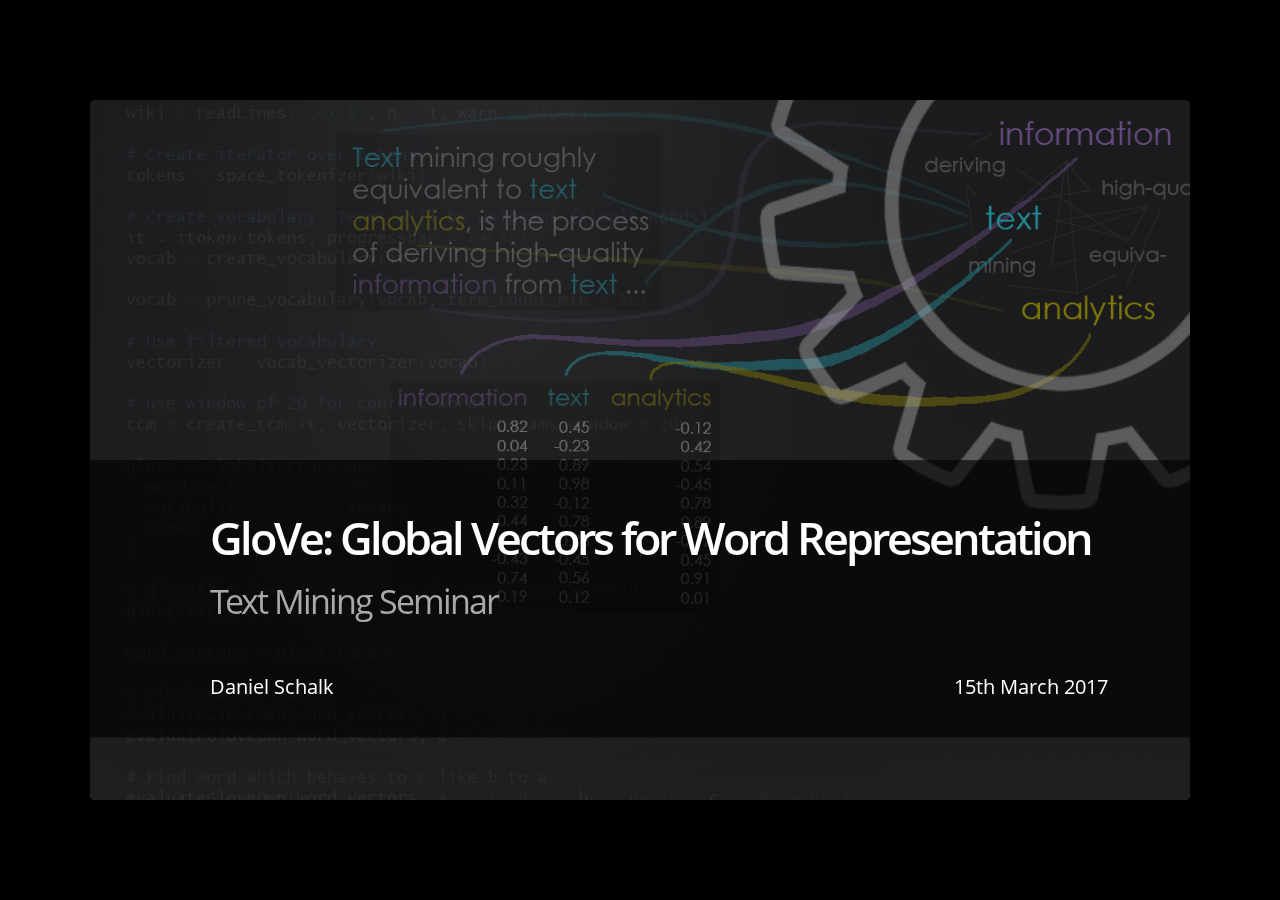
<file: ioslides/text.html>
<!DOCTYPE html>
<html>
<head>
  <title>GloVe: Global Vectors for Word Representation</title>

  <meta charset="utf-8">
  <meta http-equiv="Content-Type" content="text/html; charset=utf-8" />
  <meta http-equiv="X-UA-Compatible" content="chrome=1">
  <meta name="generator" content="pandoc" />




  <meta name="viewport" content="width=device-width, initial-scale=1">
  <meta name="apple-mobile-web-app-capable" content="yes">

  <base target="_blank">

  <script type="text/javascript">
    var SLIDE_CONFIG = {
      // Slide settings
      settings: {
                title: 'GloVe: Global Vectors for Word Representation',
                        subtitle: 'Text Mining Seminar',
                useBuilds: true,
        usePrettify: true,
        enableSlideAreas: true,
        enableTouch: true,
                      },

      // Author information
      presenters: [
            {
        name:  'Daniel Schalk<span style="padding-left:620px;">15th March 2017</span>' ,
        company: '',
        gplus: '',
        twitter: '',
        www: '',
        github: ''
      },
            ]
    };
  </script>

  <link rel="stylesheet" href="https://cdnjs.cloudflare.com/ajax/libs/font-awesome/4.7.0/css/font-awesome.min.css">
  <link href="text_files/ioslides-13.5.1/fonts/fonts.css" rel="stylesheet" />
  <link href="text_files/ioslides-13.5.1/theme/css/default.css" rel="stylesheet" />
  <link href="text_files/ioslides-13.5.1/theme/css/phone.css" rel="stylesheet" />
  <script src="text_files/ioslides-13.5.1/js/modernizr.custom.45394.js"></script>
  <script src="text_files/ioslides-13.5.1/js/prettify/prettify.js"></script>
  <script src="text_files/ioslides-13.5.1/js/prettify/lang-r.js"></script>
  <script src="text_files/ioslides-13.5.1/js/prettify/lang-yaml.js"></script>
  <script src="text_files/ioslides-13.5.1/js/hammer.js"></script>
  <script src="text_files/ioslides-13.5.1/js/slide-controller.js"></script>
  <script src="text_files/ioslides-13.5.1/js/slide-deck.js"></script>
  <script src="text_files/htmlwidgets-0.9/htmlwidgets.js"></script>
  <script src="text_files/plotly-binding-4.7.0/plotly.js"></script>
  <script src="text_files/typedarray-0.1/typedarray.min.js"></script>
  <script src="text_files/jquery-1.11.3/jquery.min.js"></script>
  <link href="text_files/crosstalk-1.0.0/css/crosstalk.css" rel="stylesheet" />
  <script src="text_files/crosstalk-1.0.0/js/crosstalk.min.js"></script>
  <link href="text_files/plotlyjs-1.27.1/plotly-htmlwidgets.css" rel="stylesheet" />
  <script src="text_files/plotlyjs-1.27.1/plotly-latest.min.js"></script>

  <style type="text/css">

    b, strong {
      font-weight: bold;
    }

    em {
      font-style: italic;
    }

    slides > slide {
      -webkit-transition: all 0.4s ease-in-out;
      -moz-transition: all 0.4s ease-in-out;
      -o-transition: all 0.4s ease-in-out;
      transition: all 0.4s ease-in-out;
    }

    .auto-fadein {
      -webkit-transition: opacity 0.6s ease-in;
      -webkit-transition-delay: 0.4s;
      -moz-transition: opacity 0.6s ease-in 0.4s;
      -o-transition: opacity 0.6s ease-in 0.4s;
      transition: opacity 0.6s ease-in 0.4s;
      opacity: 0;
    }

  </style>

  <link rel="stylesheet" href="ioslide.css" type="text/css" />

</head>

<body style="opacity: 0">

<slides class="layout-widescreen">

  <slide class="title-slide segue nobackground">
        <!-- The content of this hgroup is replaced programmatically through the slide_config.json. -->
    <hgroup class="auto-fadein">
      <h1 data-config-title><!-- populated from slide_config.json --></h1>
      <h2 data-config-subtitle><!-- populated from slide_config.json --></h2>
      <p data-config-presenter><!-- populated from slide_config.json --></p>
          </hgroup>
  </slide>

<slide class='segue dark nobackground level1'><hgroup class = 'auto-fadein'><h2>Outline</h2></hgroup><article  id="outline">

</article></slide><slide class=''><hgroup><h2>Outline</h2></hgroup><article  id="outline-1">

</article></slide><slide class='segue dark nobackground level1'><hgroup class = 'auto-fadein'><h2>Why Word Vectors?</h2></hgroup><article  id="why-word-vectors">

</article></slide><slide class=''><hgroup><h2>Mathematical Representation of Words</h2></hgroup><article  id="mathematical-representation-of-words">

<ul>
<li>Map of each word \(i\) to a corresponding word vector \(w_i \in \mathbb{R}^d\).</li>
<li>The word vector \(w_i\) can be used to do further analyses e. g. clustering.</li>
<li>Of course we wan&#39;t to have useful word vectors \(w_i\) (whatever that means).</li>
</ul>

<p>\(\rightarrow\) GloVe is a model which constructs word vectors out of a given corpus.</p>

</article></slide><slide class=''><hgroup><h2>Goal of GloVe</h2></hgroup><article  id="goal-of-glove">

<p>Model word semantic and analogies between words. Therefore, it is very important to constitute a linear structure of the word vector space. <!-- - Difference of vectors are very important here. --></p>

<center>

<div id="5506c782c4e" style="width:720px;height:432px;" class="plotly html-widget"></div>
<script type="application/json" data-for="5506c782c4e">{"x":{"visdat":{"5502aa0661":["function () ","plotlyVisDat"]},"cur_data":"5502aa0661","attrs":{"5502aa0661":{"alpha":1,"sizes":[10,100],"x":[-0.192662939429283,0.00310734775848687,-0.0818405672907829,-0.124575987458229,0.00203429372049868,-0.229007393121719],"y":[0.731834948062897,1.35951673984528,1.0227769613266,1.36418104171753,1.44664418697357,1.05902516841888],"z":[0.186297029256821,-0.325228422880173,0.170561000704765,-0.321435034275055,-0.347879141569138,-0.294686198234558],"type":"scatter3d","mode":"markers+text","text":["berlin","london","paris","germany","france","britain"],"color":["2","3","4","2","4","3"],"colors":["#CD5B45","#BC8F8F","#8E388E"],"textfont":{"color":"rgba(220, 220, 220, 1)"},"hoverinfo":"none"},"5502aa0661.1":{"alpha":1,"sizes":[10,100],"x":[-0.400214612483978,0.155158400535583,-0.551183462142944,-0.0610131211578846,-0.042755912989378,0.0447503961622715,-0.470899939537048,-0.402773648500443,-0.0487528331577778,-0.356412202119827,0.611625552177429,0.408576637506485,0.122585885226727,-0.49473211],"y":[0.809867680072784,1.54770350456238,0.613207578659058,1.01436102390289,0.917889356613159,1.28852820396423,0.051154900342226,0.273715287446976,0.332228034734726,0.149566367268562,-0.438074022531509,-0.349100410938263,0.017778541892767,-0.09441595],"z":[-0.747694671154022,-0.449974983930588,-0.638655662536621,-0.0317355208098888,0.363278985023499,-0.00060063402634114,0.1646568775177,0.125182867050171,0.380007326602936,0.0959524735808372,0.0748170092701912,0.353504478931427,0.5331209897995,-0.14022741],"type":"scatter3d","mode":"markers+text","text":["men","king","women","queen","daughter","son","cat","dog","munich","bird","firenze","venezia","turin","bear"],"hoverinfo":"none","marker":{"color":"#00BFFF","opacity":0.4},"textfont":{"color":"rgba(130, 130, 130, 0.4)"}},"5502aa0661.2":{"alpha":1,"sizes":[10,100],"x":[0.380929358303547,-0.43120447503933],"y":[-0.256465297192335,0.095005151264441],"z":[0.320480826000373,0.0613912020371771],"type":"scatter3d","mode":"markers","hoverinfo":"none","marker":{"opacity":0.1,"size":[200,120],"color":"#800000","line":{"color":"#800000","width":3}}},"5502aa0661.3":{"alpha":1,"sizes":[10,100],"x":[0.380929358303547,0.611625552177429],"y":[-0.256465297192335,-0.438074022531509],"z":[0.320480826000373,0.0748170092701912],"type":"scatter3d","mode":"lines","line":{"color":"#00BFFF","opacity":0.8}},"5502aa0661.4":{"alpha":1,"sizes":[10,100],"x":[0.380929358303547,0.122585885226727],"y":[-0.256465297192335,0.017778541892767],"z":[0.320480826000373,0.5331209897995],"type":"scatter3d","mode":"lines","line":{"color":"#00BFFF","opacity":0.8}},"5502aa0661.5":{"alpha":1,"sizes":[10,100],"x":[0.380929358303547,0.408576637506485],"y":[-0.256465297192335,-0.349100410938263],"z":[0.320480826000373,0.353504478931427],"type":"scatter3d","mode":"lines","line":{"color":"#00BFFF","opacity":0.8}},"5502aa0661.6":{"alpha":1,"sizes":[10,100],"x":[-0.43120447503933,-0.470899939537048],"y":[0.095005151264441,0.051154900342226],"z":[0.0613912020371771,0.1646568775177],"type":"scatter3d","mode":"lines","line":{"color":"#00BFFF","opacity":0.8}},"5502aa0661.7":{"alpha":1,"sizes":[10,100],"x":[-0.43120447503933,-0.402773648500443],"y":[0.095005151264441,0.273715287446976],"z":[0.0613912020371771,0.125182867050171],"type":"scatter3d","mode":"lines","line":{"color":"#00BFFF","opacity":0.8}},"5502aa0661.8":{"alpha":1,"sizes":[10,100],"x":[-0.43120447503933,-0.356412202119827],"y":[0.095005151264441,0.149566367268562],"z":[0.0613912020371771,0.0959524735808372],"type":"scatter3d","mode":"lines","line":{"color":"#00BFFF","opacity":0.8}},"5502aa0661.9":{"alpha":1,"sizes":[10,100],"x":[-0.43120447503933,-0.49473211],"y":[0.095005151264441,-0.09441595],"z":[0.0613912020371771,-0.14022741],"type":"scatter3d","mode":"lines","line":{"color":"#00BFFF","opacity":0.8}}},"layout":{"margin":{"b":40,"l":60,"t":25,"r":10},"showlegend":false,"scene":{"xaxis":{"tickfont":{"family":"sans-serif","size":13,"color":"rgb(160, 160, 160)"},"title":"w1","color":"rgb(160, 160, 160)"},"yaxis":{"tickfont":{"family":"sans-serif","size":13,"color":"rgb(160, 160, 160)"},"title":"w2","color":"rgb(160, 160, 160)"},"zaxis":{"tickfont":{"family":"sans-serif","size":13,"color":"rgb(160, 160, 160)"},"title":"w3","color":"rgb(160, 160, 160)"}},"title":"","plot_bgcolor":"transparent","paper_bgcolor":"transparent","xaxis":{"domain":[0,1]},"yaxis":{"domain":[0,1]},"hovermode":"closest"},"source":"A","config":{"modeBarButtonsToAdd":[{"name":"Collaborate","icon":{"width":1000,"ascent":500,"descent":-50,"path":"M487 375c7-10 9-23 5-36l-79-259c-3-12-11-23-22-31-11-8-22-12-35-12l-263 0c-15 0-29 5-43 15-13 10-23 23-28 37-5 13-5 25-1 37 0 0 0 3 1 7 1 5 1 8 1 11 0 2 0 4-1 6 0 3-1 5-1 6 1 2 2 4 3 6 1 2 2 4 4 6 2 3 4 5 5 7 5 7 9 16 13 26 4 10 7 19 9 26 0 2 0 5 0 9-1 4-1 6 0 8 0 2 2 5 4 8 3 3 5 5 5 7 4 6 8 15 12 26 4 11 7 19 7 26 1 1 0 4 0 9-1 4-1 7 0 8 1 2 3 5 6 8 4 4 6 6 6 7 4 5 8 13 13 24 4 11 7 20 7 28 1 1 0 4 0 7-1 3-1 6-1 7 0 2 1 4 3 6 1 1 3 4 5 6 2 3 3 5 5 6 1 2 3 5 4 9 2 3 3 7 5 10 1 3 2 6 4 10 2 4 4 7 6 9 2 3 4 5 7 7 3 2 7 3 11 3 3 0 8 0 13-1l0-1c7 2 12 2 14 2l218 0c14 0 25-5 32-16 8-10 10-23 6-37l-79-259c-7-22-13-37-20-43-7-7-19-10-37-10l-248 0c-5 0-9-2-11-5-2-3-2-7 0-12 4-13 18-20 41-20l264 0c5 0 10 2 16 5 5 3 8 6 10 11l85 282c2 5 2 10 2 17 7-3 13-7 17-13z m-304 0c-1-3-1-5 0-7 1-1 3-2 6-2l174 0c2 0 4 1 7 2 2 2 4 4 5 7l6 18c0 3 0 5-1 7-1 1-3 2-6 2l-173 0c-3 0-5-1-8-2-2-2-4-4-4-7z m-24-73c-1-3-1-5 0-7 2-2 3-2 6-2l174 0c2 0 5 0 7 2 3 2 4 4 5 7l6 18c1 2 0 5-1 6-1 2-3 3-5 3l-174 0c-3 0-5-1-7-3-3-1-4-4-5-6z"},"click":"function(gd) { \n        // is this being viewed in RStudio?\n        if (location.search == '?viewer_pane=1') {\n          alert('To learn about plotly for collaboration, visit:\\n https://cpsievert.github.io/plotly_book/plot-ly-for-collaboration.html');\n        } else {\n          window.open('https://cpsievert.github.io/plotly_book/plot-ly-for-collaboration.html', '_blank');\n        }\n      }"}],"cloud":false,"displayModeBar":false},"data":[{"x":[-0.192662939429283,-0.124575987458229],"y":[0.731834948062897,1.36418104171753],"z":[0.186297029256821,-0.321435034275055],"type":"scatter3d","mode":"markers+text","text":["berlin","germany"],"textfont":{"color":"rgba(220, 220, 220, 1)"},"hoverinfo":"none","name":"2","marker":{"fillcolor":"rgba(205,91,69,0.5)","color":"rgba(205,91,69,1)","line":{"color":"transparent"}},"frame":null},{"x":[0.00310734775848687,-0.229007393121719],"y":[1.35951673984528,1.05902516841888],"z":[-0.325228422880173,-0.294686198234558],"type":"scatter3d","mode":"markers+text","text":["london","britain"],"textfont":{"color":"rgba(220, 220, 220, 1)"},"hoverinfo":"none","name":"3","marker":{"fillcolor":"rgba(188,143,143,0.5)","color":"rgba(188,143,143,1)","line":{"color":"transparent"}},"frame":null},{"x":[-0.0818405672907829,0.00203429372049868],"y":[1.0227769613266,1.44664418697357],"z":[0.170561000704765,-0.347879141569138],"type":"scatter3d","mode":"markers+text","text":["paris","france"],"textfont":{"color":"rgba(220, 220, 220, 1)"},"hoverinfo":"none","name":"4","marker":{"fillcolor":"rgba(142,56,142,0.5)","color":"rgba(142,56,142,1)","line":{"color":"transparent"}},"frame":null},{"x":[-0.400214612483978,0.155158400535583,-0.551183462142944,-0.0610131211578846,-0.042755912989378,0.0447503961622715,-0.470899939537048,-0.402773648500443,-0.0487528331577778,-0.356412202119827,0.611625552177429,0.408576637506485,0.122585885226727,-0.49473211],"y":[0.809867680072784,1.54770350456238,0.613207578659058,1.01436102390289,0.917889356613159,1.28852820396423,0.051154900342226,0.273715287446976,0.332228034734726,0.149566367268562,-0.438074022531509,-0.349100410938263,0.017778541892767,-0.09441595],"z":[-0.747694671154022,-0.449974983930588,-0.638655662536621,-0.0317355208098888,0.363278985023499,-0.00060063402634114,0.1646568775177,0.125182867050171,0.380007326602936,0.0959524735808372,0.0748170092701912,0.353504478931427,0.5331209897995,-0.14022741],"type":"scatter3d","mode":"markers+text","text":["men","king","women","queen","daughter","son","cat","dog","munich","bird","firenze","venezia","turin","bear"],"hoverinfo":"none","marker":{"fillcolor":"rgba(214,39,40,1)","color":"#00BFFF","opacity":0.4,"line":{"color":"transparent"}},"textfont":{"color":"rgba(130, 130, 130, 0.4)"},"frame":null},{"x":[0.380929358303547,-0.43120447503933],"y":[-0.256465297192335,0.095005151264441],"z":[0.320480826000373,0.0613912020371771],"type":"scatter3d","mode":"markers","hoverinfo":"none","marker":{"fillcolor":"rgba(148,103,189,1)","color":"#800000","opacity":0.1,"size":[200,120],"line":{"color":"#800000","width":3}},"frame":null},{"x":[0.380929358303547,0.611625552177429],"y":[-0.256465297192335,-0.438074022531509],"z":[0.320480826000373,0.0748170092701912],"type":"scatter3d","mode":"lines","line":{"fillcolor":"rgba(140,86,75,1)","color":"#00BFFF","opacity":0.8},"frame":null},{"x":[0.380929358303547,0.122585885226727],"y":[-0.256465297192335,0.017778541892767],"z":[0.320480826000373,0.5331209897995],"type":"scatter3d","mode":"lines","line":{"fillcolor":"rgba(227,119,194,1)","color":"#00BFFF","opacity":0.8},"frame":null},{"x":[0.380929358303547,0.408576637506485],"y":[-0.256465297192335,-0.349100410938263],"z":[0.320480826000373,0.353504478931427],"type":"scatter3d","mode":"lines","line":{"fillcolor":"rgba(127,127,127,1)","color":"#00BFFF","opacity":0.8},"frame":null},{"x":[-0.43120447503933,-0.470899939537048],"y":[0.095005151264441,0.051154900342226],"z":[0.0613912020371771,0.1646568775177],"type":"scatter3d","mode":"lines","line":{"fillcolor":"rgba(188,189,34,1)","color":"#00BFFF","opacity":0.8},"frame":null},{"x":[-0.43120447503933,-0.402773648500443],"y":[0.095005151264441,0.273715287446976],"z":[0.0613912020371771,0.125182867050171],"type":"scatter3d","mode":"lines","line":{"fillcolor":"rgba(23,190,207,1)","color":"#00BFFF","opacity":0.8},"frame":null},{"x":[-0.43120447503933,-0.356412202119827],"y":[0.095005151264441,0.149566367268562],"z":[0.0613912020371771,0.0959524735808372],"type":"scatter3d","mode":"lines","line":{"fillcolor":"rgba(31,119,180,1)","color":"#00BFFF","opacity":0.8},"frame":null},{"x":[-0.43120447503933,-0.49473211],"y":[0.095005151264441,-0.09441595],"z":[0.0613912020371771,-0.14022741],"type":"scatter3d","mode":"lines","line":{"fillcolor":"rgba(255,127,14,1)","color":"#00BFFF","opacity":0.8},"frame":null}],"highlight":{"on":"plotly_click","persistent":false,"dynamic":false,"selectize":false,"opacityDim":0.2,"selected":{"opacity":1}},"base_url":"https://plot.ly"},"evals":["config.modeBarButtonsToAdd.0.click"],"jsHooks":{"render":[{"code":"function(el, x) { var ctConfig = crosstalk.var('plotlyCrosstalkOpts').set({\"on\":\"plotly_click\",\"persistent\":false,\"dynamic\":false,\"selectize\":false,\"opacityDim\":0.2,\"selected\":{\"opacity\":1}}); }","data":null}]}}</script>

</center>

</article></slide><slide class='segue dark nobackground level1'><hgroup class = 'auto-fadein'><h2>GloVe Model</h2></hgroup><article  id="glove-model">

</article></slide><slide class=''><hgroup><h2>Theory</h2></hgroup><article  id="theory">

<ul>
<li>Where to start</li>
<li>Where to go</li>
<li>Assumptions, restrictions etc.</li>
<li>Which algorithm is used to fit the model?</li>
</ul>

<p>We perform GloVe fitting using AdaGrad - stochastic gradient descend with per-feature adaptive learning rate. Also, fitting is done in fully parallel and asynchronous manner ( see Hogwild! paper ), so it can benefit from machines with multiple cores. In my tests I achieved almost 8x speedup on 8 core machine on the discribed above wikipedia dataset.</p>

<ul>
<li>Which hyperparameter are recommended (see paper)</li>
</ul>

</article></slide><slide class=''><hgroup><h2>Evaluation</h2></hgroup><article  id="evaluation">

<ul>
<li>Explain &quot;Cosine Similarity&quot; (Example with two vectors in 2d)</li>
<li>Further evaluation with questions-words file (men to king like women to ?)</li>
</ul>

</article></slide><slide class='segue dark nobackground level1'><hgroup class = 'auto-fadein'><h2><code>R</code> Implementation <code>text2vec</code></h2></hgroup><article  id="r-implementation-text2vec">

</article></slide><slide class=''><hgroup><h2>text2vec: About</h2></hgroup><article  id="text2vec-about">

<ul>
<li>Fast and modern <code>R</code> implementation using

<ul>
<li><code>R6</code>: Package for object oriented programming</li>
<li><code>Rcpp</code>: <code>C++</code> connection for high performance programming, in this case counts this is very important in terms of memory.</li>
<li><code>RcppParallel</code>: <code>C++</code> feature to do parallelization.</li>
</ul></li>
<li>In some functions maintenance is not very good. Some functions need further preparations or adaptions</li>
</ul>

</article></slide><slide class=''><hgroup><h2>Important Commands: Preprocessing</h2></hgroup><article  id="important-commands-preprocessing">

<ul>
<li><p>Create an iterator which separates by whitespaces:</p>

<pre class = 'prettyprint lang-r'>space_tokenizer(&quot;Hello my name is&quot;)
## [[1]]
## [1] &quot;Hello&quot; &quot;my&quot;    &quot;name&quot;  &quot;is&quot;</pre></li>
<li><p>Create and prune vocabulary:</p>

<pre class = 'prettyprint lang-r'>iterator   = itoken(tokens, progressbar = TRUE)
vocabulary = create_vocabulary(iterator)
vocabulary = prune_vocabulary(vocabulary, term_count_min = 10L)</pre></li>
<li><p>Map the words to indizes and create token count matrix:</p>

<pre class = 'prettyprint lang-r'>vectorizer = vocab_vectorizer(vocab)
tcm = create_tcm(iterator, vectorizer, skip_grams_window = 20L)</pre></li>
</ul>

</article></slide><slide class=''><hgroup><h2>Important Commands: Train the Model</h2></hgroup><article  id="important-commands-train-the-model">

<p><code>GloVe</code> or <code>GlobalVectors</code> are <code>R6</code> classes. First, it is necessary to create an new object of the class:</p>

<pre class = 'prettyprint lang-r'># All specifica are setted here:
glove = GlobalVectors$new(
  word_vectors_size = 300,        # Dimension d of word vectors
  vocabulary        = vocabulary, # Used vocabulary
  learning_rate     = 0.03,       # Learning rate for Adagrad
  alpha             = 3/4,
  x_max             = 100
)</pre>

<p>The training and extraction of word vectors then is done by:</p>

<pre class = 'prettyprint lang-r'>glove$fit_transform(tcm, n_iter = 50) # Adagrad with 50 iterations
word.vectors = glove$components       # Extract word vectors</pre>

</article></slide><slide class='segue dark nobackground level1'><hgroup class = 'auto-fadein'><h2>Data and Usecase</h2></hgroup><article  id="data-and-usecase">

</article></slide><slide class=''><hgroup><h2>Data: The Language</h2></hgroup><article  id="data-the-language">

<ul>
<li>Be careful with the language:</li>
</ul>

<center>

<table class = 'rmdtable'>
<tr class="header">
<th align="left">German term list</th>
<th align="left">English term list</th>
</tr>
<tr class="odd">
<td align="left">Wassermolekuel</td>
<td align="left">hydrogen</td>
</tr>
<tr class="even">
<td align="left">Wasserstoff</td>
<td align="left">hydrogen-bonding</td>
</tr>
<tr class="odd">
<td align="left">Wasserstoffatom</td>
<td align="left"></td>
</tr>
<tr class="even">
<td align="left">Wasserstoffbindung</td>
<td align="left"></td>
</tr>
<tr class="odd">
<td align="left">Wasserstoffbrueckenbildung</td>
<td align="left"></td>
</tr>
<tr class="even">
<td align="left">Wasserstoffbrueckenbindung</td>
<td align="left"></td>
</tr>
<tr class="odd">
<td align="left">Wasserstoffhalogenid</td>
<td align="left"></td>
</tr>
<tr class="even">
<td align="left">Wasserstoffverbindung</td>
<td align="left"></td>
</tr>
</table>

<p class="caption">

Copied from Grammar &amp; Corpora 2009. Excerpt of the resulting English and German term lists focusing on the term <em>hydrogen</em> (German: <em>Wasserstoff</em>).

</p>

<!-- https://books.google.de/books?id=PqHOU-cF674C&printsec=frontcover&hl=de#v=onepage&q&f=false -->

</center>

<p>    For instance, German has much more rare words and a bigger variety (harder     for modelling) than English.</p>

</article></slide><slide class=''><hgroup><h2>Data: The Corpus</h2></hgroup><article  id="data-the-corpus">

<ul>
<li><p>We need a lot of words to train the model.</p></li>
<li><p>Often crawled from the web. This is mostly followed by a lot of preprocessing (regular expressions, filter stopwords etc.).</p></li>
</ul>

<!-- - Stopwords from http://snowballstem.org -->

<p>But, how big should the corbus and the vocabular be to get good word vectors?</p>

</article></slide><slide class=''><hgroup><h2>Data: Corpus Size</h2></hgroup><article  id="data-corpus-size">

<p>Common sources for the corpus are:</p>

<ul>
<li><strong>Wikipedia Dump:</strong> Wikpedia gives access to all articles collected within one XML file (unzipped about 63 GB). <br><br> \(\rightarrow\) 6 billion tokens and 400 thousand word vocabulary</li>
</ul>

<!-- reduced simple wikipedia dump -->

<ul>
<li><strong>Common Crawl:</strong> Published by Amazon Web Services through its Public Data Sets program in 2012. The data was crawled from the whole web and contains 2.9 billion web pages and over 240 TB of data. <br><br> \(\rightarrow\) 820 billion tokens and 2.2 million word vocabulary</li>
</ul>

<!-- http://commoncrawl.org/connect/blog/ -->

<!-- Say something about the resulting term count matrix -->

<!-- (size of vocabulary to the power of two).           -->

<!-- Expected size:                                      -->

<!--     - Wikipedia:    ~3.3 GB                         -->

<!--     - Common Crawl:  ~18 GB                         -->

</article></slide><slide class=''><hgroup><h2>Usecase</h2></hgroup><article  id="usecase">

<ul>
<li><p>Ähnlichkeiten: Leicht anfangen, d. h. einfach in euklidischer Norm illustrieren mit Bildern</p></li>
<li><p>Ähnlichkeiten: women to queen wie men to ???</p></li>
<li><p><code>d3</code> Visualisierungen raus ballern (clustern, &#8230;)</p></li>
</ul>

</article></slide><slide class='segue dark nobackground level1'><hgroup class = 'auto-fadein'><h2>Outlook</h2></hgroup><article  id="outlook">

</article></slide><slide class=''><hgroup><h2>Outlook</h2></hgroup><article  id="outlook-1">

<ul>
<li>Clustern von Artikeln nach Wörtern</li>
</ul>

</article></slide><slide class='segue dark nobackground level1'><hgroup class = 'auto-fadein'><h2>Ideas</h2></hgroup><article  id="ideas">

</article></slide><slide class=''><hgroup><h2>Todos Visualization</h2></hgroup><article  id="todos-visualization">

<ul>
<li>Nachdem man den Text ausgewertet hat sollen die W?rter analog zu <a href='https://bl.ocks.org/mbostock/1044242' title=''>diesem Beispiel</a> visualisiert werden. Dabei sollen ?nnliche W?rter zusammen geclustert sein nach GloVe oder SVD oder sonst was. Geht man dann auf ein Wort sollen die &quot;most frequent words&quot; in dem Kontext zu dem Wort auf dem die Maus ist angezeigt werden.</li>
</ul>

</article></slide><slide class='segue dark nobackground level1'><hgroup class = 'auto-fadein'><h2><i class="fa fa-sitemap"></i> Class System</h2></hgroup><article  id="class-system">

</article></slide><slide class=''><hgroup><h2><i class="fa fa-sitemap"></i> 2 Approaches</h2></hgroup><article  id="approaches">

<div class="cols">
<div class="box1">
<center>

<font size="7">C++</font>

</center></div>

<div class="box2">
<p>

Solid <code>C++</code> base with

</p>

<ul>

<li>

Own class system for &quot;frequently used&quot; base learner

</li>

<li>

Give the opportunity to extend the the functionality with own <code>C++</code> functions

</li>

</ul></div></div>

<p><br></p>

<div class="cols">
<div class="box1">
<center>

<font size="7">R</font>

</center></div>

<div class="box2">
<p>

<code>R</code> API and wrapper around the core <code>C++</code> functionality:

</p>

<ul>

<li>

Basically the same as in <code>C++</code> but much more easier to extend with own base learner and loss/gradient

</li>

<li>

Functions to summarize, visualize the results and to refit the model etc.

</li>

</ul></div></div></article></slide>


  <slide class="backdrop"></slide>

</slides>

<!-- dynamically load mathjax for compatibility with self-contained -->
<script>
  (function () {
    var script = document.createElement("script");
    script.type = "text/javascript";
    script.src  = "https://mathjax.rstudio.com/latest/MathJax.js?config=TeX-AMS-MML_HTMLorMML";
    document.getElementsByTagName("head")[0].appendChild(script);
  })();
</script>

<!-- map slide visiblity events into shiny -->
<script>
  (function() {
    if (window.jQuery) {
       window.jQuery(document).on('slideleave', function(e) {
         window.jQuery(e.target).trigger('hidden');
      });
       window.jQuery(document).on('slideenter', function(e) {
         window.jQuery(e.target).trigger('shown');
      });
    }
  })();
</script>

</body>
</html>
</file>
<file: ioslides/text_files/ioslides-13.5.1/fonts/fonts.css>
@font-face {
  font-family: 'Open Sans';
  font-style: normal;
  font-weight: 400;
  src: url(OpenSans.ttf) format('truetype');
}
@font-face {
  font-family: 'Open Sans';
  font-style: normal;
  font-weight: 600;
  src: url(OpenSansSemibold.ttf) format('truetype');
}
@font-face {
  font-family: 'Open Sans';
  font-style: italic;
  font-weight: 400;
  src: url(OpenSansItalic.ttf) format('truetype');
}
@font-face {
  font-family: 'Open Sans';
  font-style: italic;
  font-weight: 600;
  src: url(OpenSansSemiboldItalic.ttf) format('truetype');
}
@font-face {
  font-family: 'Source Code Pro';
  font-style: normal;
  font-weight: 400;
  src: url(SourceCodePro.ttf) format('truetype');
}
</file>
<file: ioslides/text_files/ioslides-13.5.1/theme/css/phone.css>
@media only screen and (max-device-width: 480px) {

slides>slide{-webkit-transition:none !important;-webkit-transition:none !important;-moz-transition:none !important;-o-transition:none !important;transition:none !important}

}
</file>
<file: ioslides/text_files/crosstalk-1.0.0/css/crosstalk.css>
/* Adjust margins outwards, so column contents line up with the edges of the
   parent of container-fluid. */
.container-fluid.crosstalk-bscols {
  margin-left: -30px;
  margin-right: -30px;
  white-space: normal;
}

/* But don't adjust the margins outwards if we're directly under the body,
   i.e. we were the top-level of something at the console. */
body > .container-fluid.crosstalk-bscols {
  margin-left: auto;
  margin-right: auto;
}

.crosstalk-input-checkboxgroup .crosstalk-options-group .crosstalk-options-column {
  display: inline-block;
  padding-right: 12px;
  vertical-align: top;
}

@media only screen and (max-width:480px) {
  .crosstalk-input-checkboxgroup .crosstalk-options-group .crosstalk-options-column {
    display: block;
    padding-right: inherit;
  }
}
</file>
<file: ioslides/text_files/plotlyjs-1.27.1/plotly-htmlwidgets.css>
/*
just here so that plotly works
correctly with ioslides.
see https://github.com/ropensci/plotly/issues/463
*/

slide:not(.current) .plotly.html-widget{
  display: none;
}
</file>
<file: ioslides/ioslide.css>
/* Change main font color*/
slides > slide {
	color: rgb(255, 255, 255);
	/* font-family: "Century Gothic"; */
}

/* Add own title image (background) */
slides > slide.title-slide {
	background-image: url(images/background/text_mining_bg.png) !important;
	background-size: 100% 100% !important;
	
}

/* Change color of the title page title */
.title-slide hgroup h1 {
	color: #fff;
	font-size: 45px;
}

/* Set same color for the subtitle (Author) */
.title-slide hgroup p {
	font-size: 20px;
	color: #fff;
	line-height: 1.3;
	margin-top: 2em;
}

/* Change main color for the headers in the slides: */
h2 {
	color: #282828;
}

/* Change color for the subtitles */
.segue h2 {
	color: #fff;
	font-size: 60px;
}

/* This creates a background image for the subtitle slides 
   Very hacky and ugl!): */
/*
slides > slide.dark {
    background-image: url(images/background_science.png) !important;
	background-size: 100% 100% !important;
	opacity: 0.5 !important;
}

slides > slide.backdrop {
  background-image: url(images/texture/texture_bottom.png) !important;
  background-position: 0 100%;
  background-repeat: repeat-x;
}

slides > slide:not(.nobackground):after {
  color: #ffffff;
}
*/

/* Change background of the slides: */
body slides > slide {
    background: rgb(40, 40, 40);
	vertical-align: middle;
}

/* Change color of the code output */
pre {
	font-family: 'Source Code Pro', 'Courier New', monospace;
	color: rgb(255, 255, 255) !important;
	font-size: 20px;
	line-height: 28px;
	padding: 10px 0 10px 60px;
	letter-spacing: -1px;
	margin-bottom: 20px;
	width: 106%;
	left: -60px;
	position: relative;
	-webkit-box-sizing: border-box;
	box-sizing: border-box;
	background-color: rgba(255, 255, 255, 0.1) !important;
}

/* Background of the code snippets 
   Don't try to change that! The colors of the snippets are pre built. To change the
   one color means that the other ones also have to be changed!   
*/
.prettyprint {
	background-color: #e6e6e6;
}

/* background image of the h2 extra slide introduced in front of the following content */
slides > slide.dark {
 	background-image: url(images/background/text_mining_sc.png) !important;
	background-size: 100% 100% !important;
}

/* Background image of the 

/* Background color of the slides */
body slides > slide {
 	background-image: url(images/background/slides.png) !important;
	background-size: 100% 100% !important;
}

/* Change small code chunks color */
code {
    font-size: 95%;
    font-family: "Source Code Pro","Courier New",monospace;
    color: rgb(180, 180, 180);
	background-color: transparent;
}

/* Define a column environment to do something like an itemization with font awesome */

.cols{
  max-width: 870px
}

.box1{
  width: 145px;
  display: table-cell;
  vertical-align: middle;
 }

.box2{
  width: 725px;
  display: table-cell;
  vertical-align: top;
}

/* Disable transition */
slides > slide {
    -webkit-transition: all 0s ease-in-out;
    -moz-transition: all 0.4s ease-in-out;
    -o-transition: all 0.4s ease-in-out;
    transition: all 0.0s ease-in-out;
}

/* Set background transparent for shiny! 
   1. Set background of the style.css of the shiny app to transparent (line 30)
   2. Set the background of iframe to transparent (below)
*/
iframe {
	width: 100%;
	height: 510px;
	background: transparent;
	border: 1px solid #e6e6e6 !important;
	-webkit-box-sizing: border-box;
	-moz-box-sizing: border-box;
	box-sizing: border-box;
}

/* Advanced code highlighting, sometimes the ordinary pre fails */
.qt pre, .qt code {
    color: #fff;
	font-family: 'Source Code Pro', 'Courier New', monospace !important;
}



table { 
   
  /* Wenn die Zellen direkt nebeneinander stehen sollen */
  border-collapse: collapse; 
}

table.rmdtable {
	width: 80%;
	border-collapse: initial;
	border-spacing: 0px;
	border-bottom: 2px solid rgba(255, 165, 0, 0.8) !important;
	margin-bottom: 15px;
}

/* Zebra Muster */
tr:nth-of-type(odd) { 
  font-weight: bold;
}

th { 

  /* Hintergrund Farbe des "header" */
  background: rgba(255, 165, 0, 0.8) !important; 
    
  padding: 5px !important; 
  border: 1px solid #FFA500; 
  text-align: center; 
}

td { 

  /* Abstand zu den Zellr?ndern in jeder Richtung */
  padding: 5px !important; 
  
  /* Dicke Art und Farbe der Trennlinien */
  border: 0px solid #FFA500 !important; 
  
  /* Textausrichtung innerhalb der Zellen */
  text-align: center; 
  
  font-weight: normal !important;
  
  color: rgb(200, 200, 200) !important;
}

td:hover { 

  /* Abstand zu den Zellr?ndern in jeder Richtung */
  padding: 5px !important; 
  
  /* Dicke Art und Farbe der Trennlinien */
  border: 0px solid #FFA500 !important; 
  
  /* Textausrichtung innerhalb der Zellen */
  text-align: center; 
  
  font-weight: normal !important;
  
  color: rgb(255, 255, 255) !important;
}

table.rmdtable tr:nth-child(odd) {
   /* background-color: rgba(255, 165, 0, 0.5); */
   background-color: transparent;
}


.caption {
	width: 90%;
	font-size: 14px;
	color: rgb(160, 160, 160);
	font-weight: normal;
	text-align: left ;
	margin-bottom: 10px;
}



.pun {
  color: rgb(180, 180, 180) !important;
}

.pln {
  color: #fff !important;
}

.kwd {
  color: #EE9A49 !important;
}

.typ {
  color: #87CEFF !important;
}

.com {
  color: rgb(150, 150, 150) !important;
}

.lit {
  color: #00BFFF !important;
}

.str {
color: rgb(255, 165, 0) !important;
}
</file>
<file: ioslides/text_files/ioslides-13.5.1/theme/css/default.css>
@charset "UTF-8";
/* line 17, ../../../../../../Library/Ruby/Gems/1.8/gems/compass-0.12.2/frameworks/compass/stylesheets/compass/reset/_utilities.scss */
html, body, div, span, applet, object, iframe,
h1, h2, h3, h4, h5, h6, p, blockquote, pre,
a, abbr, acronym, address, big, cite, code,
del, dfn, em, img, ins, kbd, q, s, samp,
small, strike, strong, tt, var,
b, u, i, center,
dl, dt, dd, ol, ul, li,
fieldset, form, label, legend,
table, caption, tbody, tfoot, thead, tr, th, td,
article, aside, canvas, details, embed,
figure, figcaption, footer, header, hgroup,
menu, nav, output, ruby, section, summary,
time, mark, audio, video {
  margin: 0;
  padding: 0;
  border: 0;
  font: inherit;
  font-size: 100%;
  vertical-align: baseline;
}

/* line 22, ../../../../../../Library/Ruby/Gems/1.8/gems/compass-0.12.2/frameworks/compass/stylesheets/compass/reset/_utilities.scss */
html {
  line-height: 1.2;
}

/* line 24, ../../../../../../Library/Ruby/Gems/1.8/gems/compass-0.12.2/frameworks/compass/stylesheets/compass/reset/_utilities.scss */
ul {
  list-style: none;
}

/* line 26, ../../../../../../Library/Ruby/Gems/1.8/gems/compass-0.12.2/frameworks/compass/stylesheets/compass/reset/_utilities.scss */
table {
  border-collapse: collapse;
  border-spacing: 0;
}

/* line 28, ../../../../../../Library/Ruby/Gems/1.8/gems/compass-0.12.2/frameworks/compass/stylesheets/compass/reset/_utilities.scss */
caption, th, td {
  font-weight: normal;
  vertical-align: middle;
}

/* line 30, ../../../../../../Library/Ruby/Gems/1.8/gems/compass-0.12.2/frameworks/compass/stylesheets/compass/reset/_utilities.scss */
q, blockquote {
  quotes: none;
}
/* line 103, ../../../../../../Library/Ruby/Gems/1.8/gems/compass-0.12.2/frameworks/compass/stylesheets/compass/reset/_utilities.scss */
q:before, q:after, blockquote:before, blockquote:after {
  content: "";
  content: none;
}

/* line 32, ../../../../../../Library/Ruby/Gems/1.8/gems/compass-0.12.2/frameworks/compass/stylesheets/compass/reset/_utilities.scss */
a img {
  border: none;
}

/* line 116, ../../../../../../Library/Ruby/Gems/1.8/gems/compass-0.12.2/frameworks/compass/stylesheets/compass/reset/_utilities.scss */
article, aside, details, figcaption, figure, footer, header, hgroup, menu, nav, section, summary {
  display: block;
}

/**
 * Base SlideDeck Styles
 */
/* line 52, ../scss/_base.scss */
html {
  height: 100%;
  overflow: hidden;
}

/* line 57, ../scss/_base.scss */
body {
  margin: 0;
  padding: 0;
  opacity: 0;
  height: 100%;
  min-height: 740px;
  width: 100%;
  overflow: hidden;
  color: #fff;
  -webkit-font-smoothing: antialiased;
  -moz-font-smoothing: antialiased;
  -ms-font-smoothing: antialiased;
  -o-font-smoothing: antialiased;
  -webkit-transition: opacity 250ms ease-in;
  -webkit-transition-delay: 100ms;
  -moz-transition: opacity 250ms ease-in 100ms;
  -o-transition: opacity 250ms ease-in 100ms;
  transition: opacity 250ms ease-in 100ms;
}
/* line 73, ../scss/_base.scss */
body.loaded {
  opacity: 1 !important;
}

/* line 78, ../scss/_base.scss */
input, button {
  vertical-align: middle;
}

/* line 82, ../scss/_base.scss */
slides > slide[hidden] {
  display: none !important;
}

/* line 86, ../scss/_base.scss */
slides {
  width: 100%;
  height: 100%;
  position: absolute;
  left: 0;
  top: 0;
  -webkit-transform: translate3d(0, 0, 0);
  -moz-transform: translate3d(0, 0, 0);
  -ms-transform: translate3d(0, 0, 0);
  -o-transform: translate3d(0, 0, 0);
  transform: translate3d(0, 0, 0);
  -webkit-perspective: 1000;
  -moz-perspective: 1000;
  -ms-perspective: 1000;
  -o-perspective: 1000;
  perspective: 1000;
  -webkit-transform-style: preserve-3d;
  -moz-transform-style: preserve-3d;
  -ms-transform-style: preserve-3d;
  -o-transform-style: preserve-3d;
  transform-style: preserve-3d;
  -webkit-transition: opacity 250ms ease-in;
  -webkit-transition-delay: 100ms;
  -moz-transition: opacity 250ms ease-in 100ms;
  -o-transition: opacity 250ms ease-in 100ms;
  transition: opacity 250ms ease-in 100ms;
}

/* line 98, ../scss/_base.scss */
slides > slide {
  display: block;
  position: absolute;
  overflow: hidden;
  left: 50%;
  top: 50%;
  -webkit-box-sizing: border-box;
  -moz-box-sizing: border-box;
  box-sizing: border-box;
}

/* Slide styles */
/*article.fill iframe {
  position: absolute;
  left: 0;
  top: 0;
  width: 100%;
  height: 100%;

  border: 0;
  margin: 0;

  @include border-radius(10px);

  z-index: -1;
}

slide.fill {
  background-repeat: no-repeat;
  @include background-size(cover);
}

slide.fill img {
  position: absolute;
  left: 0;
  top: 0;
  min-width: 100%;
  min-height: 100%;

  z-index: -1;
}
*/
/**
 * Theme Styles
 */
/* line 22, ../scss/default.scss */
::selection {
  color: white;
  background-color: #ffd14d;
  text-shadow: none;
}

/* line 28, ../scss/default.scss */
::-webkit-scrollbar {
  height: 16px;
  overflow: visible;
  width: 16px;
}

/* line 33, ../scss/default.scss */
::-webkit-scrollbar-thumb {
  background-color: rgba(0, 0, 0, 0.1);
  background-clip: padding-box;
  border: solid transparent;
  min-height: 28px;
  padding: 100px 0 0;
  -webkit-box-shadow: inset 1px 1px 0 rgba(0, 0, 0, 0.1), inset 0 -1px 0 rgba(0, 0, 0, 0.07);
  -moz-box-shadow: inset 1px 1px 0 rgba(0, 0, 0, 0.1), inset 0 -1px 0 rgba(0, 0, 0, 0.07);
  box-shadow: inset 1px 1px 0 rgba(0, 0, 0, 0.1), inset 0 -1px 0 rgba(0, 0, 0, 0.07);
  border-width: 1px 1px 1px 6px;
}

/* line 42, ../scss/default.scss */
::-webkit-scrollbar-thumb:hover {
  background-color: rgba(0, 0, 0, 0.5);
}

/* line 45, ../scss/default.scss */
::-webkit-scrollbar-button {
  height: 0;
  width: 0;
}

/* line 49, ../scss/default.scss */
::-webkit-scrollbar-track {
  background-clip: padding-box;
  border: solid transparent;
  border-width: 0 0 0 4px;
}

/* line 54, ../scss/default.scss */
::-webkit-scrollbar-corner {
  background: transparent;
}

/* line 58, ../scss/default.scss */
body {
  background: black;
}

/* line 62, ../scss/default.scss */
slides > slide {
  display: none;
  font-family: 'Open Sans', Arial, sans-serif;
  font-size: 26px;
  color: #797979;
  width: 900px;
  height: 700px;
  margin-left: -450px;
  margin-top: -350px;
  padding: 40px 60px;
  -webkit-border-radius: 5px;
  -moz-border-radius: 5px;
  -ms-border-radius: 5px;
  -o-border-radius: 5px;
  border-radius: 5px;
  -webkit-transition: all 0.6s ease-in-out;
  -moz-transition: all 0.6s ease-in-out;
  -o-transition: all 0.6s ease-in-out;
  transition: all 0.6s ease-in-out;
}
/* line 83, ../scss/default.scss */
slides > slide.far-past {
  display: none;
}
/* line 90, ../scss/default.scss */
slides > slide.past {
  display: block;
  opacity: 0;
}
/* line 97, ../scss/default.scss */
slides > slide.current {
  display: block;
  opacity: 1;
}
/* line 103, ../scss/default.scss */
slides > slide.current .auto-fadein {
  opacity: 1;
}
/* line 107, ../scss/default.scss */
slides > slide.current .gdbar {
  -webkit-background-size: 100% 100%;
  -moz-background-size: 100% 100%;
  -o-background-size: 100% 100%;
  background-size: 100% 100%;
}
/* line 112, ../scss/default.scss */
slides > slide.next {
  display: block;
  opacity: 0;
  pointer-events: none;
}
/* line 120, ../scss/default.scss */
slides > slide.far-next {
  display: none;
}
/* line 127, ../scss/default.scss */
slides > slide.dark {
  background: #515151 !important;
}

/* line 147, ../scss/default.scss */
slides > slide:not(.nobackground):after {
  font-size: 12pt;
  content: attr(data-slide-num) "/" attr(data-total-slides);
  position: absolute;
  bottom: 20px;
  right: 60px;
  line-height: 1.9;
}
/* line 158, ../scss/default.scss */
slides > slide.title-slide:after {
  content: '';
  position: absolute;
  bottom: 40px;
  right: 40px;
  width: 100%;
  height: 60px;
}
/* line 170, ../scss/default.scss */
slides > slide.backdrop {
  z-index: -10;
  display: block !important;
  background: -webkit-gradient(linear, 50% 0%, 50% 100%, color-stop(0%, #ffffff), color-stop(85%, #ffffff), color-stop(100%, #e6e6e6));
  background: -webkit-linear-gradient(#ffffff, #ffffff 85%, #e6e6e6);
  background: -moz-linear-gradient(#ffffff, #ffffff 85%, #e6e6e6);
  background: -o-linear-gradient(#ffffff, #ffffff 85%, #e6e6e6);
  background: linear-gradient(#ffffff, #ffffff 85%, #e6e6e6);
  background-color: white;
}
/* line 175, ../scss/default.scss */
slides > slide.backdrop:after, slides > slide.backdrop:before {
  display: none;
}
/* line 180, ../scss/default.scss */
slides > slide > hgroup + article {
  margin-top: 45px;
}
/* line 184, ../scss/default.scss */
slides > slide > hgroup + article.flexbox.vcenter, slides > slide > hgroup + article.flexbox.vleft, slides > slide > hgroup + article.flexbox.vright {
  height: 80%;
}
/* line 189, ../scss/default.scss */
slides > slide > hgroup + article p {
  margin-bottom: 1em;
}
/* line 194, ../scss/default.scss */
slides > slide > article:only-child {
  height: 100%;
}
/* line 197, ../scss/default.scss */
slides > slide > article:only-child > iframe {
  height: 95%;
}

/* line 203, ../scss/default.scss */
slides.layout-faux-widescreen > slide {
  padding: 40px 160px;
}

/* line 212, ../scss/default.scss */
slides.layout-widescreen > slide,
slides.layout-faux-widescreen > slide {
  margin-left: -550px;
  width: 1100px;
}
/* line 217, ../scss/default.scss */
slides.layout-widescreen > slide.far-past,
slides.layout-faux-widescreen > slide.far-past {
  display: block;
  display: none;
  -webkit-transform: translate(-2260px);
  -moz-transform: translate(-2260px);
  -ms-transform: translate(-2260px);
  -o-transform: translate(-2260px);
  transform: translate(-2260px);
  -webkit-transform: translate3d(-2260px, 0, 0);
  -moz-transform: translate3d(-2260px, 0, 0);
  -ms-transform: translate3d(-2260px, 0, 0);
  -o-transform: translate3d(-2260px, 0, 0);
  transform: translate3d(-2260px, 0, 0);
}
/* line 224, ../scss/default.scss */
slides.layout-widescreen > slide.past,
slides.layout-faux-widescreen > slide.past {
  display: block;
  opacity: 0;
}
/* line 231, ../scss/default.scss */
slides.layout-widescreen > slide.current,
slides.layout-faux-widescreen > slide.current {
  display: block;
  opacity: 1;
}
/* line 238, ../scss/default.scss */
slides.layout-widescreen > slide.next,
slides.layout-faux-widescreen > slide.next {
  display: block;
  opacity: 0;
  pointer-events: none;
}
/* line 246, ../scss/default.scss */
slides.layout-widescreen > slide.far-next,
slides.layout-faux-widescreen > slide.far-next {
  display: block;
  display: none;
  -webkit-transform: translate(2260px);
  -moz-transform: translate(2260px);
  -ms-transform: translate(2260px);
  -o-transform: translate(2260px);
  transform: translate(2260px);
  -webkit-transform: translate3d(2260px, 0, 0);
  -moz-transform: translate3d(2260px, 0, 0);
  -ms-transform: translate3d(2260px, 0, 0);
  -o-transform: translate3d(2260px, 0, 0);
  transform: translate3d(2260px, 0, 0);
}
/* line 253, ../scss/default.scss */
slides.layout-widescreen #prev-slide-area,
slides.layout-faux-widescreen #prev-slide-area {
  margin-left: -650px;
}
/* line 257, ../scss/default.scss */
slides.layout-widescreen #next-slide-area,
slides.layout-faux-widescreen #next-slide-area {
  margin-left: 550px;
}

/* line 262, ../scss/default.scss */
b {
  font-weight: 600;
}

/* line 266, ../scss/default.scss */
a {
  color: #2a7cdf;
  text-decoration: none;
  border-bottom: 1px solid rgba(42, 124, 223, 0.5);
}
/* line 271, ../scss/default.scss */
a:hover {
  color: black !important;
}

/* line 276, ../scss/default.scss */
h1, h2, h3 {
  font-weight: 600;
}

/* line 280, ../scss/default.scss */
h2 {
  font-size: 45px;
  line-height: 65px;
  letter-spacing: -2px;
  color: #515151;
}

/* line 287, ../scss/default.scss */
h3 {
  font-size: 30px;
  letter-spacing: -1px;
  line-height: 2;
  font-weight: inherit;
  color: #797979;
}

/* line 295, ../scss/default.scss */
ol, ul {
  margin-left: 1.2em;
  margin-bottom: 1em;
  position: relative;
}

ol {
  margin-left: 1.4em;
}

/* line 300, ../scss/default.scss */
ol li,
ul li {
  margin-bottom: 0.5em;
}
/* line 303, ../scss/default.scss */
ul li ul {
  margin-left: 2em;
  margin-bottom: 0;
}
/* line 307, ../scss/default.scss */
ul li ul li:before {
  content: '-';
  font-weight: 600;
}
/* line 314, ../scss/default.scss */
ul > li:before {
  content: '\00B7';
  margin-left: -1em;
  position: absolute;
  font-weight: 600;
}
/* line 321, ../scss/default.scss */
ul ul,
ol ul {
  margin-top: .5em;
}

ol ul,
ol ol {
  margin-top: .5em;
}

/* line 328, ../scss/default.scss */
.highlight-code slide.current pre > * {
  opacity: 0.25;
  -webkit-transition: opacity 0.5s ease-in;
  -moz-transition: opacity 0.5s ease-in;
  -o-transition: opacity 0.5s ease-in;
  transition: opacity 0.5s ease-in;
}
/* line 332, ../scss/default.scss */
.highlight-code slide.current b {
  opacity: 1;
}

/* line 337, ../scss/default.scss */
pre {
  font-family: 'Source Code Pro', 'Courier New', monospace;
  font-size: 20px;
  line-height: 28px;
  padding: 10px 0 10px 60px;
  letter-spacing: -1px;
  margin-bottom: 20px;
  width: 106%;
  left: -60px;
  position: relative;
  -webkit-box-sizing: border-box;
  -moz-box-sizing: border-box;
  box-sizing: border-box;
  /*overflow: hidden;*/
}

.prettyprint {
  background-color: #e6e6e6;
}

/* line 351, ../scss/default.scss */
pre[data-lang]:after {
  content: attr(data-lang);
  background-color: darkgrey;
  right: 0;
  top: 0;
  position: absolute;
  font-size: 16pt;
  color: white;
  padding: 2px 25px;
  text-transform: uppercase;
}

/* line 364, ../scss/default.scss */
pre[data-lang="go"] {
  color: #333;
}

/* line 368, ../scss/default.scss */
code {
  font-size: 95%;
  font-family: 'Source Code Pro', 'Courier New', monospace;
  color: black;
}

/* line 374, ../scss/default.scss */
iframe {
  width: 100%;
  height: 510px;
  background: white;
  border: 1px solid #e6e6e6;
  -webkit-box-sizing: border-box;
  -moz-box-sizing: border-box;
  box-sizing: border-box;
}

/* line 382, ../scss/default.scss */
dt {
  font-weight: bold;
}

/* line 386, ../scss/default.scss */
button {
  display: inline-block;
  background: -webkit-gradient(linear, 50% 0%, 50% 100%, color-stop(40%, #f9f9f9), color-stop(70%, #e3e3e3));
  background: -webkit-linear-gradient(#f9f9f9 40%, #e3e3e3 70%);
  background: -moz-linear-gradient(#f9f9f9 40%, #e3e3e3 70%);
  background: -o-linear-gradient(#f9f9f9 40%, #e3e3e3 70%);
  background: linear-gradient(#f9f9f9 40%, #e3e3e3 70%);
  border: 1px solid darkgrey;
  -webkit-border-radius: 3px;
  -moz-border-radius: 3px;
  -ms-border-radius: 3px;
  -o-border-radius: 3px;
  border-radius: 3px;
  padding: 5px 8px;
  outline: none;
  white-space: nowrap;
  -webkit-user-select: none;
  -moz-user-select: none;
  user-select: none;
  cursor: pointer;
  text-shadow: 1px 1px white;
  font-size: 10pt;
}

/* line 400, ../scss/default.scss */
button:not(:disabled):hover {
  border-color: #515151;
}

/* line 404, ../scss/default.scss */
button:not(:disabled):active {
  background: -webkit-gradient(linear, 50% 0%, 50% 100%, color-stop(40%, #e3e3e3), color-stop(70%, #f9f9f9));
  background: -webkit-linear-gradient(#e3e3e3 40%, #f9f9f9 70%);
  background: -moz-linear-gradient(#e3e3e3 40%, #f9f9f9 70%);
  background: -o-linear-gradient(#e3e3e3 40%, #f9f9f9 70%);
  background: linear-gradient(#e3e3e3 40%, #f9f9f9 70%);
}

/* line 408, ../scss/default.scss */
:disabled {
  color: darkgrey;
}

/* line 412, ../scss/default.scss */
.blue {
  color: #4387fd;
}

/* line 415, ../scss/default.scss */
.blue2 {
  color: #3c8ef3;
}

/* line 418, ../scss/default.scss */
.blue3 {
  color: #2a7cdf;
}

/* line 421, ../scss/default.scss */
.yellow {
  color: #ffd14d;
}

/* line 424, ../scss/default.scss */
.yellow2 {
  color: #f9cc46;
}

/* line 427, ../scss/default.scss */
.yellow3 {
  color: #f6c000;
}

/* line 430, ../scss/default.scss */
.green {
  color: #0da861;
}

/* line 433, ../scss/default.scss */
.green2 {
  color: #00a86d;
}

/* line 436, ../scss/default.scss */
.green3 {
  color: #009f5d;
}

/* line 439, ../scss/default.scss */
.red {
  color: #f44a3f;
}

/* line 442, ../scss/default.scss */
.red2 {
  color: #e0543e;
}

/* line 445, ../scss/default.scss */
.red3 {
  color: #d94d3a;
}

/* line 448, ../scss/default.scss */
.gray {
  color: #e6e6e6;
}

/* line 451, ../scss/default.scss */
.gray2 {
  color: darkgrey;
}

/* line 454, ../scss/default.scss */
.gray3 {
  color: #797979;
}

/* line 457, ../scss/default.scss */
.gray4 {
  color: #515151;
}

/* line 461, ../scss/default.scss */
.white {
  color: white !important;
}

/* line 464, ../scss/default.scss */
.black {
  color: black !important;
}

/* line 468, ../scss/default.scss */
.columns-2 {
  -webkit-column-count: 2;
  -moz-column-count: 2;
  -ms-column-count: 2;
  -o-column-count: 2;
  column-count: 2;
}

/* workaround for Safari 8 render bug with lists in columns */
.columns-2 ul, .columns-2 ol {
  -webkit-transform: translate3d(0, 0, 0);
}

/* line 472, ../scss/default.scss */
table.rmdtable {
  width: 100%;
  border-collapse: -moz-initial;
  border-collapse: initial;
  border-spacing: 2px;
  border-bottom: 1px solid #797979;
}
/* line 479, ../scss/default.scss */
table.rmdtable tr > td:first-child, table th {
  font-weight: 600;
  color: #515151;
}
/* line 484, ../scss/default.scss */
table.rmdtable tr:nth-child(odd) {
  background-color: #e6e6e6;
}
/* line 488, ../scss/default.scss */
table.rmdtable th {
  color: white;
  font-size: 18px;
  background: -webkit-gradient(linear, 50% 0%, 50% 100%, color-stop(40%, #4387fd), color-stop(80%, #2a7cdf)) no-repeat;
  background: -webkit-linear-gradient(top, #4387fd 40%, #2a7cdf 80%) no-repeat;
  background: -moz-linear-gradient(top, #4387fd 40%, #2a7cdf 80%) no-repeat;
  background: -o-linear-gradient(top, #4387fd 40%, #2a7cdf 80%) no-repeat;
  background: linear-gradient(top, #4387fd 40%, #2a7cdf 80%) no-repeat;
}
/* line 494, ../scss/default.scss */
table.rmdtable td, table th {
  font-size: 18px;
  padding: 1em 0.5em;
}
/* line 499, ../scss/default.scss */
table.rmdtable td.highlight {
  color: #515151;
  background: -webkit-gradient(linear, 50% 0%, 50% 100%, color-stop(40%, #ffd14d), color-stop(80%, #f6c000)) no-repeat;
  background: -webkit-linear-gradient(top, #ffd14d 40%, #f6c000 80%) no-repeat;
  background: -moz-linear-gradient(top, #ffd14d 40%, #f6c000 80%) no-repeat;
  background: -o-linear-gradient(top, #ffd14d 40%, #f6c000 80%) no-repeat;
  background: linear-gradient(top, #ffd14d 40%, #f6c000 80%) no-repeat;
}
/* line 504, ../scss/default.scss */
table.rmdtable.rows {
  border-bottom: none;
  border-right: 1px solid #797979;
}

/* line 510, ../scss/default.scss */
q {
  font-size: 45px;
  line-height: 72px;
}
/* line 514, ../scss/default.scss */
q:before {
  content: '\201C';
  position: absolute;
  margin-left: -0.5em;
}
/* line 519, ../scss/default.scss */
q:after {
  content: '\201D';
  position: absolute;
  margin-left: 0.1em;
}

/* line 526, ../scss/default.scss */
slide.fill {
  background-repeat: no-repeat;
  -webkit-border-radius: 5px;
  -moz-border-radius: 5px;
  -ms-border-radius: 5px;
  -o-border-radius: 5px;
  border-radius: 5px;
  -webkit-background-size: cover;
  -moz-background-size: cover;
  -o-background-size: cover;
  background-size: cover;
}

/* Size variants */
/* line 535, ../scss/default.scss */
article.smaller p, article.smaller ul, article.smaller ol {
  font-size: 20px;
  line-height: 24px;
  letter-spacing: 0;
}
/* line 541, ../scss/default.scss */
article.smaller table td, article.smaller table th {
  font-size: 14px;
}
/* line 545, ../scss/default.scss */
article.smaller pre {
  font-size: 15px;
  line-height: 20px;
  letter-spacing: 0;
}
/* line 550, ../scss/default.scss */
article.smaller q {
  font-size: 40px;
  line-height: 48px;
}
/* line 554, ../scss/default.scss */
article.smaller q:before, article.smaller q:after {
  font-size: 60px;
}

/* Builds */
/* line 563, ../scss/default.scss */
.build > * {
  -webkit-transition: opacity 0.5s ease-in-out;
  -webkit-transition-delay: 0.2s;
  -moz-transition: opacity 0.5s ease-in-out 0.2s;
  -o-transition: opacity 0.5s ease-in-out 0.2s;
  transition: opacity 0.5s ease-in-out 0.2s;
}
/* line 567, ../scss/default.scss */
.build .to-build {
  opacity: 0;
}
/* line 571, ../scss/default.scss */
.build .build-fade {
  opacity: 0.3;
}
/* line 574, ../scss/default.scss */
.build .build-fade:hover {
  opacity: 1.0;
}

/* line 581, ../scss/default.scss */
.popup .next .build .to-build {
  opacity: 1;
}
/* line 585, ../scss/default.scss */
.popup .next .build .build-fade {
  opacity: 1;
}

/* Pretty print */
/* line 593, ../scss/default.scss */
.prettyprint .str,
.prettyprint .atv {
  /* a markup attribute value */
  color: #009f5d;
}

/* line 597, ../scss/default.scss */
.prettyprint .kwd,
.prettyprint .tag {
  /* a markup tag name */
  color: #0066cc;
}

/* line 600, ../scss/default.scss */
.prettyprint .com {
  /* a comment */
  color: #797979;
  font-style: italic;
}

/* line 604, ../scss/default.scss */
.prettyprint .lit {
  /* a literal value */
  color: #7f0000;
}

/* line 609, ../scss/default.scss */
.prettyprint .pun,
.prettyprint .opn,
.prettyprint .clo {
  color: #515151;
}

/* line 615, ../scss/default.scss */
.prettyprint .typ,
.prettyprint .atn,
.prettyprint .dec,
.prettyprint .var {
  /* a declaration; a variable name */
  color: #d94d3a;
}

/* line 618, ../scss/default.scss */
.prettyprint .pln {
  color: #515151;
}

/* line 622, ../scss/default.scss */
.note {
  position: absolute;
  z-index: 100;
  width: 100%;
  height: 100%;
  top: 0;
  left: 0;
  padding: 1em;
  background: rgba(0, 0, 0, 0.3);
  opacity: 0;
  pointer-events: none;
  display: -webkit-box !important;
  display: -moz-box !important;
  display: -ms-box !important;
  display: -o-box !important;
  display: box !important;
  -webkit-box-orient: vertical;
  -moz-box-orient: vertical;
  -ms-box-orient: vertical;
  box-orient: vertical;
  -webkit-box-align: center;
  -moz-box-align: center;
  -ms-box-align: center;
  box-align: center;
  -webkit-box-pack: center;
  -moz-box-pack: center;
  -ms-box-pack: center;
  box-pack: center;
  -webkit-border-radius: 5px;
  -moz-border-radius: 5px;
  -ms-border-radius: 5px;
  -o-border-radius: 5px;
  border-radius: 5px;
  -webkit-box-sizing: border-box;
  -moz-box-sizing: border-box;
  box-sizing: border-box;
  -webkit-transform: translateY(350px);
  -moz-transform: translateY(350px);
  -ms-transform: translateY(350px);
  -o-transform: translateY(350px);
  transform: translateY(350px);
  -webkit-transition: all 0.4s ease-in-out;
  -moz-transition: all 0.4s ease-in-out;
  -o-transition: all 0.4s ease-in-out;
  transition: all 0.4s ease-in-out;
}
/* line 640, ../scss/default.scss */
.note > section {
  background: #fff;
  -webkit-border-radius: 5px;
  -moz-border-radius: 5px;
  -ms-border-radius: 5px;
  -o-border-radius: 5px;
  border-radius: 5px;
  -webkit-box-shadow: 0 0 10px #797979;
  -moz-box-shadow: 0 0 10px #797979;
  box-shadow: 0 0 10px #797979;
  width: 60%;
  padding: 2em;
}

/* line 657, ../scss/default.scss */
.with-notes.popup slides.layout-widescreen slide.next,
.with-notes.popup slides.layout-faux-widescreen slide.next {
  -webkit-transform: translate3d(690px, 80px, 0) scale(0.35);
  -moz-transform: translate3d(690px, 80px, 0) scale(0.35);
  -ms-transform: translate3d(690px, 80px, 0) scale(0.35);
  -o-transform: translate3d(690px, 80px, 0) scale(0.35);
  transform: translate3d(690px, 80px, 0) scale(0.35);
}
/* line 660, ../scss/default.scss */
.with-notes.popup slides.layout-widescreen slide .note,
.with-notes.popup slides.layout-faux-widescreen slide .note {
  -webkit-transform: translate3d(300px, 800px, 0) scale(1.5);
  -moz-transform: translate3d(300px, 800px, 0) scale(1.5);
  -ms-transform: translate3d(300px, 800px, 0) scale(1.5);
  -o-transform: translate3d(300px, 800px, 0) scale(1.5);
  transform: translate3d(300px, 800px, 0) scale(1.5);
}
/* line 666, ../scss/default.scss */
.with-notes.popup slide {
  overflow: visible;
  background: white;
  -webkit-transition: none;
  -moz-transition: none;
  -o-transition: none;
  transition: none;
  pointer-events: none;
  -webkit-transform-origin: 0 0;
  -moz-transform-origin: 0 0;
  -ms-transform-origin: 0 0;
  -o-transform-origin: 0 0;
  transform-origin: 0 0;
}
/* line 673, ../scss/default.scss */
.with-notes.popup slide:not(.backdrop) {
  -webkit-transform: scale(0.6) translate3d(0.5em, 0.5em, 0);
  -moz-transform: scale(0.6) translate3d(0.5em, 0.5em, 0);
  -ms-transform: scale(0.6) translate3d(0.5em, 0.5em, 0);
  -o-transform: scale(0.6) translate3d(0.5em, 0.5em, 0);
  transform: scale(0.6) translate3d(0.5em, 0.5em, 0);
  -webkit-box-shadow: 0 0 10px #797979;
  -moz-box-shadow: 0 0 10px #797979;
  box-shadow: 0 0 10px #797979;
}
/* line 678, ../scss/default.scss */
.with-notes.popup slide.backdrop {
  background-image: -webkit-gradient(radial, 50% 50%, 0, 50% 50%, 600, color-stop(0%, #b1dfff), color-stop(100%, #4387fd));
  background-image: -webkit-radial-gradient(50% 50%, #b1dfff 0%, #4387fd 600px);
  background-image: -moz-radial-gradient(50% 50%, #b1dfff 0%, #4387fd 600px);
  background-image: -o-radial-gradient(50% 50%, #b1dfff 0%, #4387fd 600px);
  background-image: radial-gradient(50% 50%, #b1dfff 0%, #4387fd 600px);
}
/* line 684, ../scss/default.scss */
.with-notes.popup slide.next {
  -webkit-transform: translate3d(570px, 80px, 0) scale(0.35);
  -moz-transform: translate3d(570px, 80px, 0) scale(0.35);
  -ms-transform: translate3d(570px, 80px, 0) scale(0.35);
  -o-transform: translate3d(570px, 80px, 0) scale(0.35);
  transform: translate3d(570px, 80px, 0) scale(0.35);
  opacity: 1 !important;
}
/* line 688, ../scss/default.scss */
.with-notes.popup slide.next .note {
  display: none !important;
}
/* line 694, ../scss/default.scss */
.with-notes.popup .note {
  width: 109%;
  height: 260px;
  background: #e6e6e6;
  padding: 0;
  -webkit-box-shadow: 0 0 10px #797979;
  -moz-box-shadow: 0 0 10px #797979;
  box-shadow: 0 0 10px #797979;
  -webkit-transform: translate3d(250px, 800px, 0) scale(1.5);
  -moz-transform: translate3d(250px, 800px, 0) scale(1.5);
  -ms-transform: translate3d(250px, 800px, 0) scale(1.5);
  -o-transform: translate3d(250px, 800px, 0) scale(1.5);
  transform: translate3d(250px, 800px, 0) scale(1.5);
  -webkit-transition: opacity 400ms ease-in-out;
  -moz-transition: opacity 400ms ease-in-out;
  -o-transition: opacity 400ms ease-in-out;
  transition: opacity 400ms ease-in-out;
}
/* line 705, ../scss/default.scss */
.with-notes.popup .note > section {
  background: #fff;
  -webkit-border-radius: 5px;
  -moz-border-radius: 5px;
  -ms-border-radius: 5px;
  -o-border-radius: 5px;
  border-radius: 5px;
  height: 100%;
  width: 100%;
  -webkit-box-sizing: border-box;
  -moz-box-sizing: border-box;
  box-sizing: border-box;
  -webkit-box-shadow: none;
  -moz-box-shadow: none;
  box-shadow: none;
  overflow: auto;
  padding: 1em;
}
/* line 718, ../scss/default.scss */
.with-notes .note {
  opacity: 1;
  -webkit-transform: translateY(0);
  -moz-transform: translateY(0);
  -ms-transform: translateY(0);
  -o-transform: translateY(0);
  transform: translateY(0);
  pointer-events: auto;
}

/* line 725, ../scss/default.scss */
.source {
  font-size: 14px;
  color: darkgrey;
  position: absolute;
  bottom: 70px;
  left: 60px;
}

/* line 733, ../scss/default.scss */
.centered {
  text-align: center;
}

/* line 737, ../scss/default.scss */
.reflect {
  -webkit-box-reflect: below 3px -webkit-linear-gradient(rgba(255, 255, 255, 0) 85%, white 150%);
  -moz-box-reflect: below 3px -moz-linear-gradient(rgba(255, 255, 255, 0) 85%, white 150%);
  -o-box-reflect: below 3px -o-linear-gradient(rgba(255, 255, 255, 0) 85%, white 150%);
  -ms-box-reflect: below 3px -ms-linear-gradient(rgba(255, 255, 255, 0) 85%, white 150%);
  box-reflect: below 3px linear-gradient(rgba(255, 255, 255, 0) 85%, #ffffff 150%);
}

/* line 745, ../scss/default.scss */
.flexbox {
  display: -webkit-box !important;
  display: -moz-box !important;
  display: -ms-box !important;
  display: -o-box !important;
  display: box !important;
}

/* line 749, ../scss/default.scss */
.flexbox.vcenter {
  -webkit-box-orient: vertical;
  -moz-box-orient: vertical;
  -ms-box-orient: vertical;
  box-orient: vertical;
  -webkit-box-align: center;
  -moz-box-align: center;
  -ms-box-align: center;
  box-align: center;
  -webkit-box-pack: center;
  -moz-box-pack: center;
  -ms-box-pack: center;
  box-pack: center;
  height: 100%;
  width: 100%;
}

/* line 755, ../scss/default.scss */
.flexbox.vleft {
  -webkit-box-orient: vertical;
  -moz-box-orient: vertical;
  -ms-box-orient: vertical;
  box-orient: vertical;
  -webkit-box-align: left;
  -moz-box-align: left;
  -ms-box-align: left;
  box-align: left;
  -webkit-box-pack: center;
  -moz-box-pack: center;
  -ms-box-pack: center;
  box-pack: center;
  height: 100%;
  width: 100%;
}

/* line 761, ../scss/default.scss */
.flexbox.vright {
  -webkit-box-orient: vertical;
  -moz-box-orient: vertical;
  -ms-box-orient: vertical;
  box-orient: vertical;
  -webkit-box-align: end;
  -moz-box-align: end;
  -ms-box-align: end;
  box-align: end;
  -webkit-box-pack: center;
  -moz-box-pack: center;
  -ms-box-pack: center;
  box-pack: center;
  height: 100%;
  width: 100%;
}

/* line 767, ../scss/default.scss */
.auto-fadein {
  -webkit-transition: opacity 0.6s ease-in;
  -webkit-transition-delay: 0.6s;
  -moz-transition: opacity 0.6s ease-in 0.6s;
  -o-transition: opacity 0.6s ease-in 0.6s;
  transition: opacity 0.6s ease-in 0.6s;
  opacity: 0;
}

/* Clickable/tappable areas */
/* line 773, ../scss/default.scss */
.slide-area {
  z-index: 1000;
  position: absolute;
  left: 0;
  top: 0;
  width: 100px;
  height: 700px;
  left: 50%;
  top: 50%;
  cursor: pointer;
  margin-top: -350px;
}

/* line 790, ../scss/default.scss */
#prev-slide-area {
  margin-left: -550px;
}

/* line 795, ../scss/default.scss */
#next-slide-area {
  margin-left: 450px;
}

/* ===== SLIDE CONTENT ===== */
/* line 803, ../scss/default.scss */
.logoslide img {
  width: 383px;
  height: 92px;
}

/* line 809, ../scss/default.scss */
.segue {
  padding: 60px 120px;
}
/* line 812, ../scss/default.scss */
.segue h2 {
  color: #e6e6e6;
  font-size: 60px;
}
/* line 816, ../scss/default.scss */
.segue h3 {
  color: #e6e6e6;
  line-height: 2.8;
}
/* line 820, ../scss/default.scss */
.segue hgroup {
  position: absolute;
  bottom: 225px;
}

/* line 826, ../scss/default.scss */
.thank-you-slide {
  background: #4387fd !important;
  color: white;
}
/* line 830, ../scss/default.scss */
.thank-you-slide h2 {
  font-size: 60px;
  color: inherit;
}
/* line 835, ../scss/default.scss */
.thank-you-slide article > p {
  margin-top: 2em;
  font-size: 20pt;
}
/* line 840, ../scss/default.scss */
.thank-you-slide > p {
  position: absolute;
  bottom: 80px;
  font-size: 24pt;
  line-height: 1.3;
}

/* line 848, ../scss/default.scss */
aside.gdbar {
  height: 97px;
  width: 215px;
  position: absolute;
  left: -1px;
  top: 125px;
  -webkit-border-radius: 0 10px 10px 0;
  -moz-border-radius: 0 10px 10px 0;
  -ms-border-radius: 0 10px 10px 0;
  -o-border-radius: 0 10px 10px 0;
  border-radius: 0 10px 10px 0;
  background: -webkit-gradient(linear, 0% 50%, 100% 50%, color-stop(0%, #e6e6e6), color-stop(100%, #e6e6e6)) no-repeat;
  background: -webkit-linear-gradient(left, #e6e6e6, #e6e6e6) no-repeat;
  background: -moz-linear-gradient(left, #e6e6e6, #e6e6e6) no-repeat;
  background: -o-linear-gradient(left, #e6e6e6, #e6e6e6) no-repeat;
  background: linear-gradient(left, #e6e6e6, #e6e6e6) no-repeat;
  -webkit-background-size: 0% 100%;
  -moz-background-size: 0% 100%;
  -o-background-size: 0% 100%;
  background-size: 0% 100%;
  -webkit-transition: all 0.5s ease-out;
  -webkit-transition-delay: 0.5s;
  -moz-transition: all 0.5s ease-out 0.5s;
  -o-transition: all 0.5s ease-out 0.5s;
  transition: all 0.5s ease-out 0.5s;
  /* Better to transition only on background-size, but not sure how to do that with the mixin. */
}
/* line 859, ../scss/default.scss */
aside.gdbar.right {
  right: 0;
  left: -moz-initial;
  left: initial;
  top: 254px;
  /* 96 is height of gray icon bar */
  -webkit-transform: rotateZ(180deg);
  -moz-transform: rotateZ(180deg);
  -ms-transform: rotateZ(180deg);
  -o-transform: rotateZ(180deg);
  transform: rotateZ(180deg);
}
/* line 866, ../scss/default.scss */
aside.gdbar.right img {
  -webkit-transform: rotateZ(180deg);
  -moz-transform: rotateZ(180deg);
  -ms-transform: rotateZ(180deg);
  -o-transform: rotateZ(180deg);
  transform: rotateZ(180deg);
}
/* line 871, ../scss/default.scss */
aside.gdbar.bottom {
  top: -moz-initial;
  top: initial;
  bottom: 60px;
}
/* line 877, ../scss/default.scss */
aside.gdbar img {
  width: 85px;
  height: 85px;
  position: absolute;
  right: 0;
  margin: 8px 15px;
}

/* line 888, ../scss/default.scss */
.title-slide hgroup {
  bottom: 100px;
}
/* line 891, ../scss/default.scss */
.title-slide hgroup h1 {
  font-size: 65px;
  line-height: 1.4;
  letter-spacing: -3px;
  color: #515151;
}
/* line 898, ../scss/default.scss */
.title-slide hgroup h2 {
  font-size: 34px;
  color: darkgrey;
  font-weight: inherit;
}
/* line 904, ../scss/default.scss */
.title-slide hgroup p {
  font-size: 20px;
  color: #797979;
  line-height: 1.3;
  margin-top: 2em;
}

/* line 913, ../scss/default.scss */
.quote {
  color: #e6e6e6;
}
/* line 916, ../scss/default.scss */
.quote .author {
  font-size: 24px;
  position: absolute;
  bottom: 80px;
  line-height: 1.4;
}

/* line 925, ../scss/default.scss */
[data-config-contact] a {
  color: white;
  border-bottom: none;
}
/* line 929, ../scss/default.scss */
[data-config-contact] span {
  width: 115px;
  display: inline-block;
}

/* line 938, ../scss/default.scss */
.overview.popup .note {
  display: none !important;
}
/* line 944, ../scss/default.scss */
.overview slides slide {
  display: block;
  cursor: pointer;
  opacity: 0.5;
  pointer-events: auto !important;
  background: -webkit-gradient(linear, 50% 0%, 50% 100%, color-stop(0%, #ffffff), color-stop(85%, #ffffff), color-stop(100%, #e6e6e6));
  background: -webkit-linear-gradient(#ffffff, #ffffff 85%, #e6e6e6);
  background: -moz-linear-gradient(#ffffff, #ffffff 85%, #e6e6e6);
  background: -o-linear-gradient(#ffffff, #ffffff 85%, #e6e6e6);
  background: linear-gradient(#ffffff, #ffffff 85%, #e6e6e6);
  background-color: white;
}
/* line 945, ../scss/default.scss */
.overview slides slide.backdrop {
  display: none !important;
}
/* line 960, ../scss/default.scss */
.overview slides slide.far-past, .overview slides slide.past, .overview slides slide.next, .overview slides slide.far-next, .overview slides slide.far-past {
  opacity: 0.5;
  display: block;
}
/* line 965, ../scss/default.scss */
.overview slides slide.current {
  opacity: 1;
}
/* line 971, ../scss/default.scss */
.overview .slide-area {
  display: none;
}

@media print {
  /* line 978, ../scss/default.scss */
  slides slide {
    display: block !important;
    position: relative;
    background: -webkit-gradient(linear, 50% 0%, 50% 100%, color-stop(0%, #ffffff), color-stop(85%, #ffffff), color-stop(100%, #e6e6e6));
    background: -webkit-linear-gradient(#ffffff, #ffffff 85%, #e6e6e6);
    background: -moz-linear-gradient(#ffffff, #ffffff 85%, #e6e6e6);
    background: -o-linear-gradient(#ffffff, #ffffff 85%, #e6e6e6);
    background: linear-gradient(#ffffff, #ffffff 85%, #e6e6e6);
    background-color: white;
    -webkit-transform: none !important;
    -moz-transform: none !important;
    -ms-transform: none !important;
    -o-transform: none !important;
    transform: none !important;
    width: 100%;
    height: 100%;
    page-break-after: always;
    top: auto !important;
    left: auto !important;
    margin-top: 0 !important;
    margin-left: 0 !important;
    opacity: 1 !important;
    color: #555;
  }
  /* line 998, ../scss/default.scss */
  slides slide.far-past, slides slide.past, slides slide.next, slides slide.far-next, slides slide.far-past, slides slide.current {
    opacity: 1 !important;
    display: block !important;
  }
  /* line 1004, ../scss/default.scss */
  slides slide .build > * {
    -webkit-transition: none;
    -moz-transition: none;
    -o-transition: none;
    transition: none;
  }
  /* line 1009, ../scss/default.scss */
  slides slide .build .to-build,
  slides slide .build .build-fade {
    opacity: 1;
  }
  /* line 1014, ../scss/default.scss */
  slides slide .auto-fadein {
    opacity: 1 !important;
  }
  /* line 1018, ../scss/default.scss */
  slides slide.backdrop {
    display: none !important;
  }
  /* line 1022, ../scss/default.scss */
  slides slide table.rows {
    border-right: 0;
  }
  /* line 1027, ../scss/default.scss */
  slides slide[hidden] {
    display: none !important;
  }

  /* line 1032, ../scss/default.scss */
  .slide-area {
    display: none;
  }

  /* line 1036, ../scss/default.scss */
  .reflect {
    -webkit-box-reflect: none;
    -moz-box-reflect: none;
    -o-box-reflect: none;
    -ms-box-reflect: none;
    box-reflect: none;
  }

  /* line 1044, ../scss/default.scss */
  pre, code {
    font-family: monospace !important;
  }
}

/* Additions for Shiny compatibility */
label {
  display: block;
  margin-bottom: 4px;
}
label, input {
  font-size: 16px;
  color: #333;
}
input {
  width: 220px;
}
.jslider {
  margin-top: 8px;
}

/* Additions for DT package */

.dataTables_info, .dataTables_paginate {
  font-size: 14px;
}
</file>
